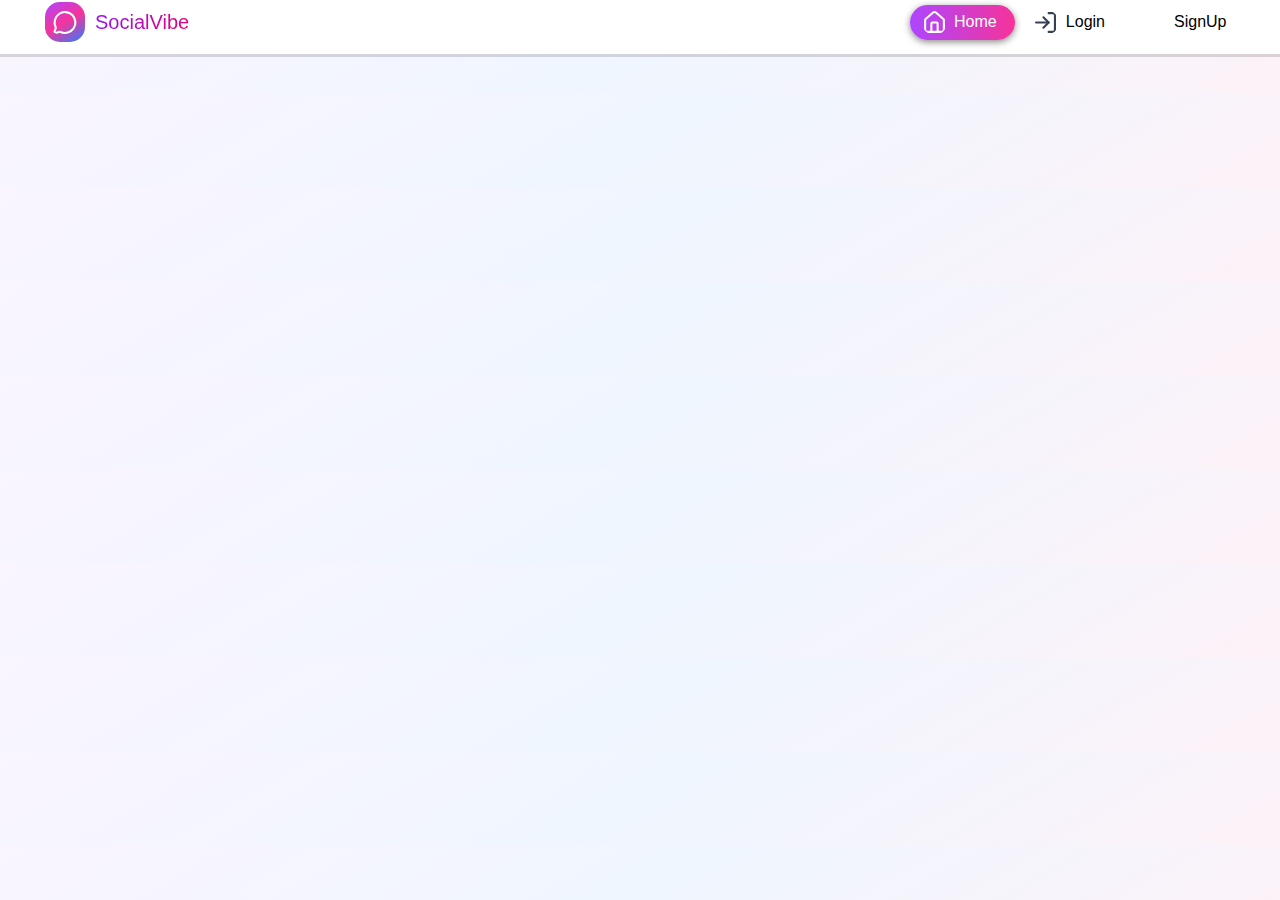
<file: index.html>
<!DOCTYPE html>
<html lang="en">
<head>
    <meta charset="UTF-8">
    <meta name="viewport" content="width=device-width, initial-scale=1.0">
    <title>Document</title>
    <link rel="stylesheet" href="style.css">
</head>
<body>
    <div id="loader_general">
    <div class="Elloader"></div>
</div>
<div id="loader-wrapper">
    <div class="loader"></div>
</div>
 <nav>
  <div class="icon"><div class="img"><img src="imgs/main.svg" alt=""></div><span class="main_name">SocialVibe</span></div>  
  <div class="links">
    <ul> 
        <li class="menu_icon"><button><img src="imgs/menu.svg" alt="" class="elaicona"></button></li>
        <li class="Home"><a href=""><img src="imgs/home.svg" alt="">Home</a></li>
        <li class="login"><a href="login/index.html"><img src="imgs/log.svg" alt="">Login</a></li>
        <li class="SignUp"><a href="Sign Up/index.html"><img src="imgs/sign.svg" alt="">SignUp</a></li>
       </ul>
  </div>
 </nav> 
 </nav>  
 <div class="menu">
     <ul>
        <li class="menu_Home"><a href="../index.html"><img src="imgs/home.svg" alt="">Home</a></li>
        <li class="menu_login" ><a href="login/index.html"><img src="imgs/log.svg" alt="">Login</a></li>
        <li class="menu_SignUp"><a href="Sign Up/index.html"><img src="imgs/menu_signup.svg" alt="">SignUp</a></li>
       </ul>
 </div> 
 <div class="post">



</div>
 


 <script src="scripte.js"></script>
</body>
</html>
</file>
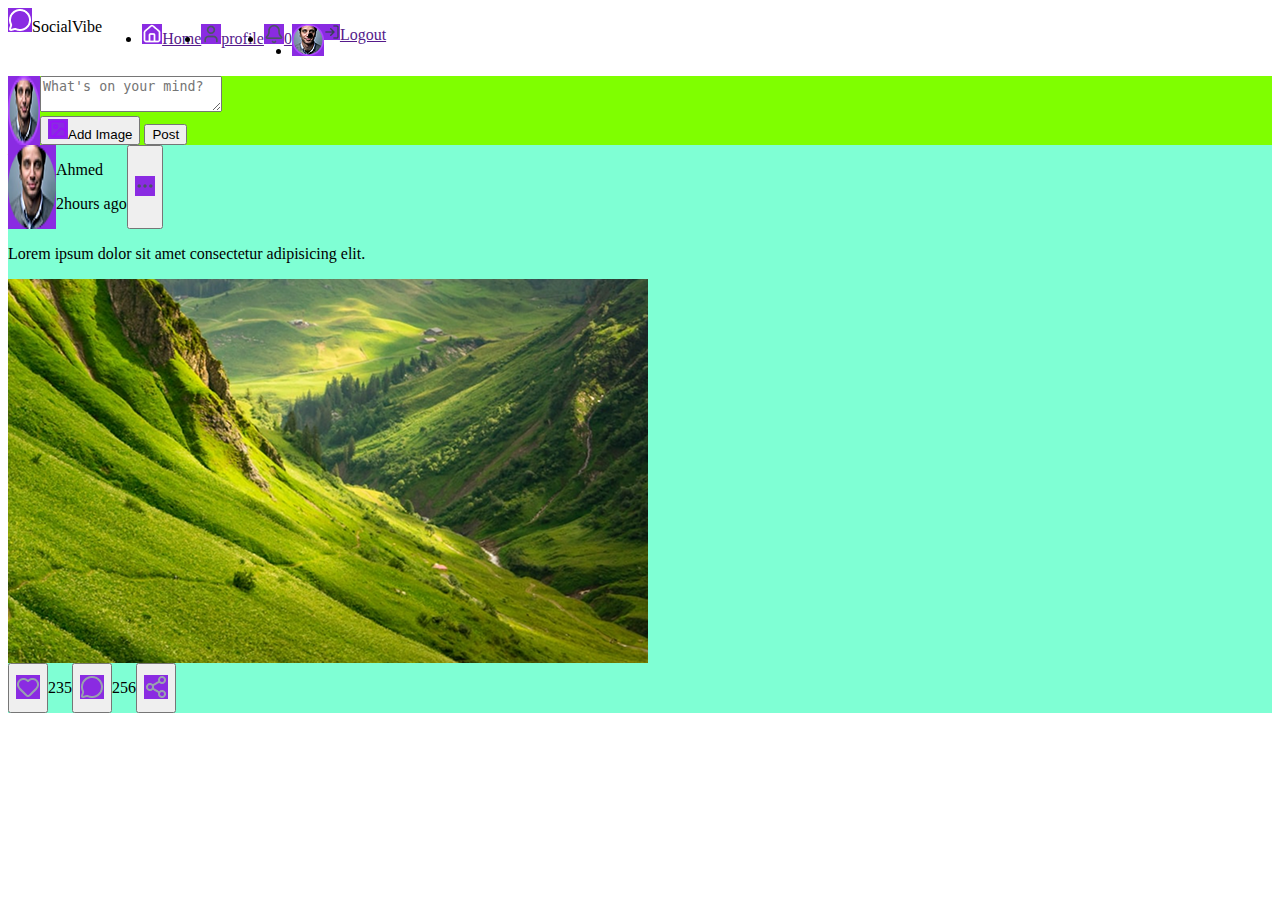
<file: delete post operation/index.html>
<!DOCTYPE html>
<html lang="en">
<head>
    <meta charset="UTF-8">
    <meta name="viewport" content="width=device-width, initial-scale=1.0">
    <link rel="stylesheet" href="style.css">
    <title>Document</title>
</head>
<body>
    
 <nav>
  <div class="icon"><img src="imgs/Icon.png" alt=""><span>SocialVibe</span></div>  
  <div class="links">
    <ul>
        <li><a href=""><img src="imgs/Home.png" alt="">Home</a></li>
        <li><a href=""><img src="imgs/profile.png" alt="">profile</a></li>
        <li><a href=""><img src="imgs/notice.png" alt="">0</a></li>
        <li><a href=""><img src="imgs/(User).png" alt=""></a></li>
        <li><a href=""><img src="imgs/log in.png" alt="">Logout</a></li>
       </ul>
  </div>
 </nav> 
 <div class="add_post">
  <img src="imgs/(User).png" alt="">
  <form action="">
<textarea name="" id="" placeholder="What's on your mind?"></textarea><br>
<button><img src="imgs/img.png" alt="">Add Image</button> 
<button type="submit">Post</button>
</form>
</div>
 
 <div class="post">
<div class="profile_descripe">
<img src="imgs/Image (Ahmed Mohamed).png" alt="">
<div class="profile_name">
    <p class="Name">Ahmed</p>
    <p class="time">2hours ago</p>
</div>
 <button><img src="imgs/options.png" alt=""></button>
</div>
<p class="post_descripe">Lorem ipsum dolor sit amet consectetur adipisicing elit.</p>
<img src="imgs/Image (Post).png" alt="" class="post_img">
<div class="actives">
<button><img src="imgs/love.png" alt=""></button><p>235</p>
<button><img src="imgs/comment.png" alt=""></button><p>256</p>
<button><img src="imgs/share.png" alt=""></button>
</div>
</div>

</body>
</html>
</file>
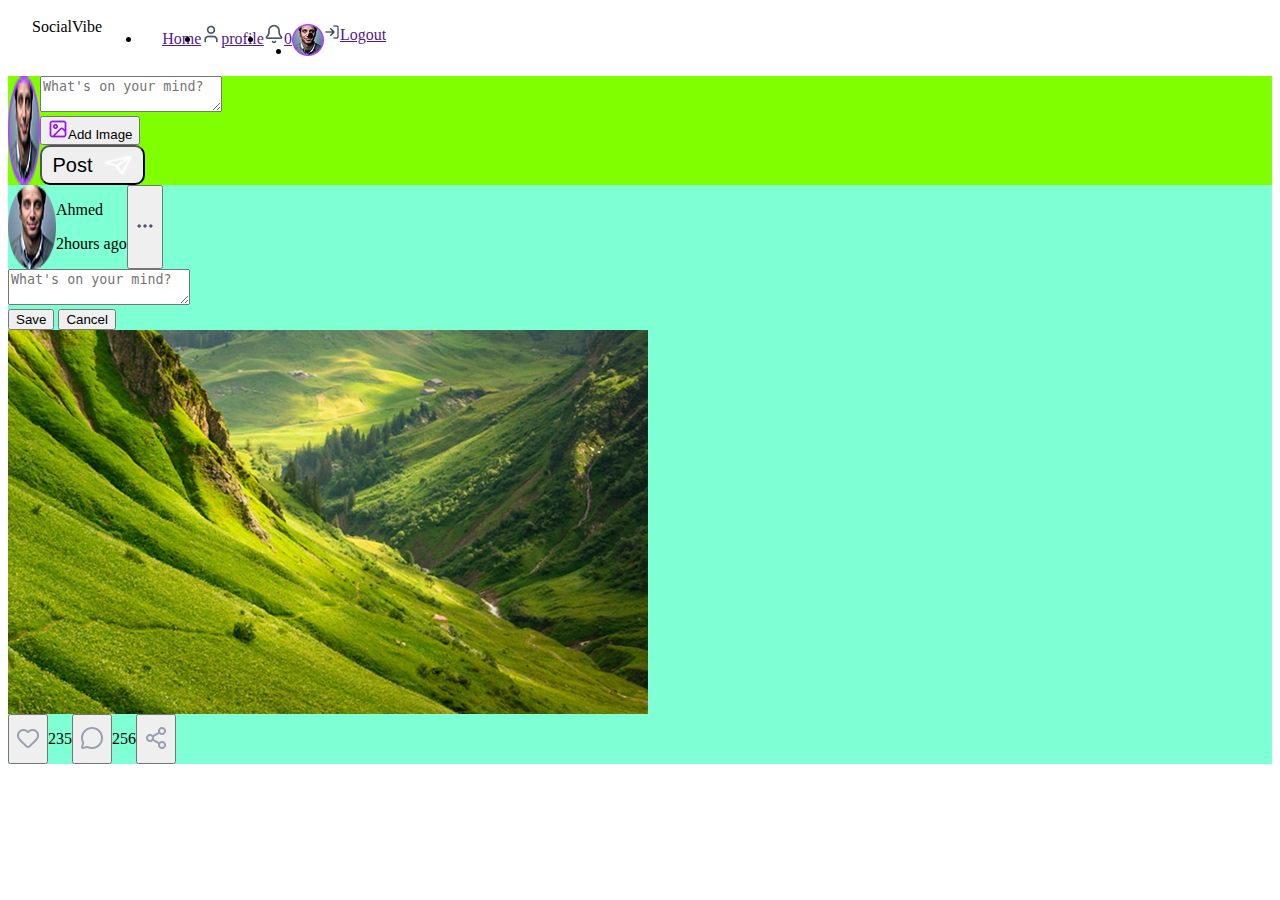
<file: edit post operation/index.html>
<!DOCTYPE html>
<html lang="en">
<head>
    <meta charset="UTF-8">
    <meta name="viewport" content="width=device-width, initial-scale=1.0">
    <link rel="stylesheet" href="style.css">
    <title>Document</title>
</head>
<body>
    
 <nav>
  <div class="icon"><img src="imgs/Icon.png" alt=""><span>SocialVibe</span></div>  
  <div class="links">
    <ul>
        <li><a href=""><img src="imgs/Home.png" alt="">Home</a></li>
        <li><a href=""><img src="imgs/profile.png" alt="">profile</a></li>
        <li><a href=""><img src="imgs/notice.png" alt="">0</a></li>
        <li><a href=""><img src="imgs/(User).png" alt=""></a></li>
        <li><a href=""><img src="imgs/log in.png" alt="">Logout</a></li>
       </ul>
  </div>
 </nav> 
 <div class="add_post">
  <img src="imgs/(User).png" alt="">
  <form action="">
<textarea name="" id="" placeholder="What's on your mind?"></textarea><br>
<button><img src="imgs/img.png" alt="">Add Image</button> 
<button type="submit" class="postbtn">Post <img src="imgs/post.png" alt=""></button>
</form>
</div>
 
 <div class="post">
<div class="profile_descripe">
<img src="imgs/Image (Ahmed Mohamed).png" alt="">
<div class="profile_name">
    <p class="Name">Ahmed</p>
    <p class="time">2hours ago</p>
</div>
 <button><img src="imgs/options.png" alt=""></button>
</div>
<div class="post_descripe">
    <form action="">
<textarea name="" id="" placeholder="What's on your mind?"></textarea><br>
<button type="submit">Save</button> 
<button type="submit">Cancel</button>
</form>
</div>
<img src="imgs/Image (Post).png" alt="" class="post_img">
<div class="actives">
<button><img src="imgs/love.png" alt=""></button><p>235</p>
<button><img src="imgs/comment.png" alt=""></button><p>256</p>
<button><img src="imgs/share.png" alt=""></button>
</div>
</div>

</body>
</html>
</file>
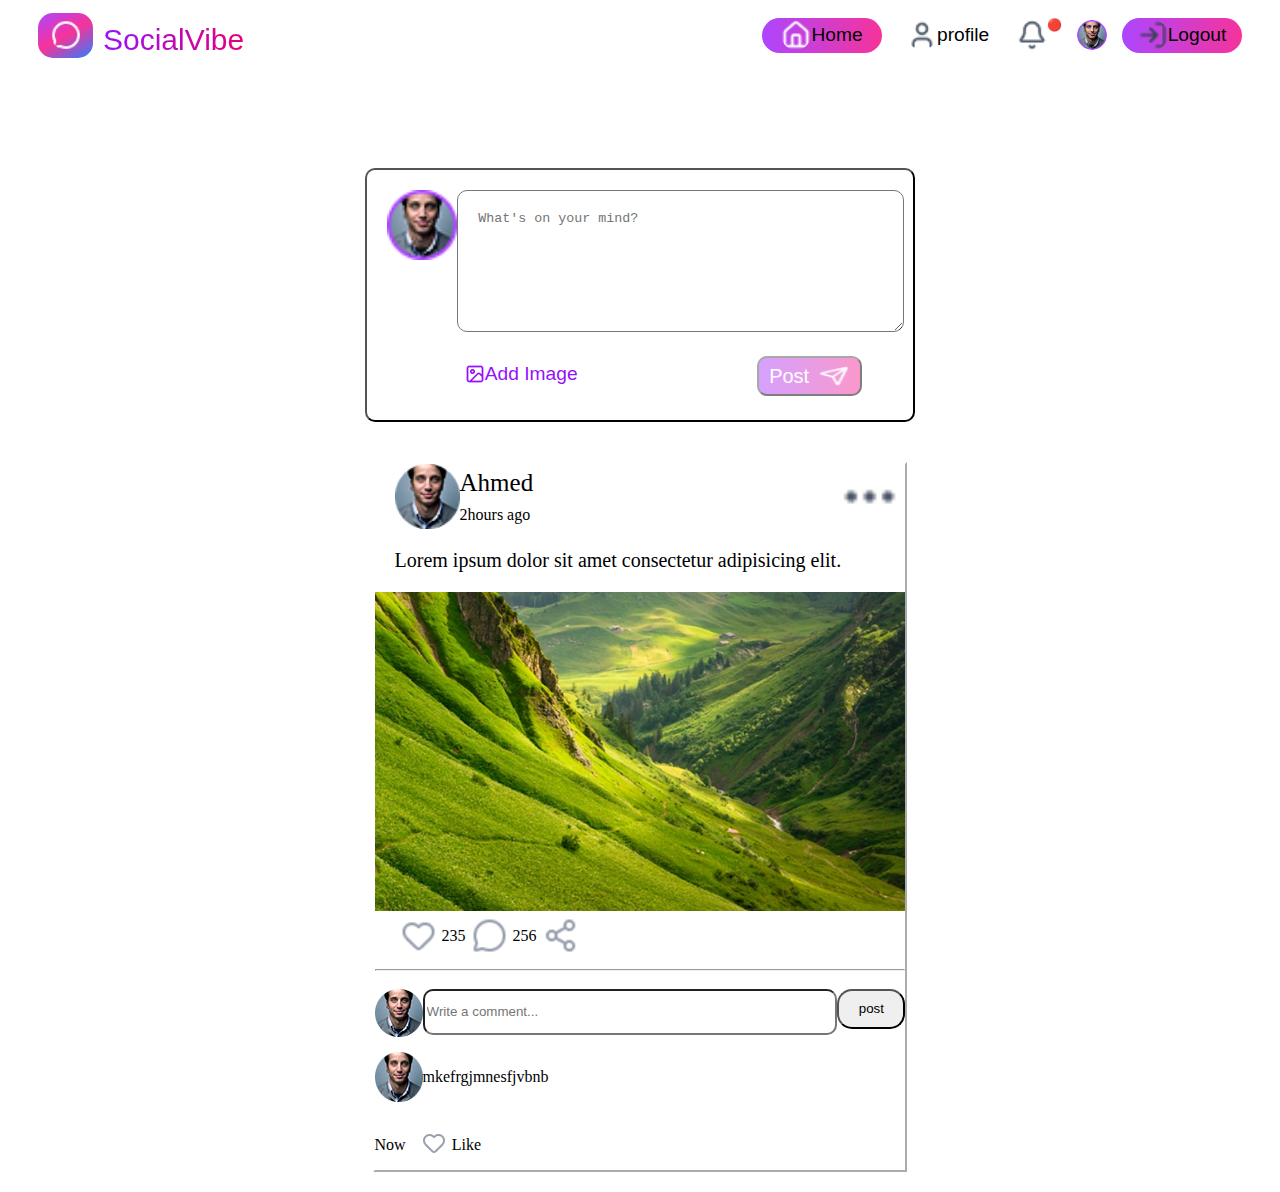
<file: make comment/index.html>
<!DOCTYPE html>
<html lang="en">
<head>
    <meta charset="UTF-8">
    <meta name="viewport" content="width=device-width, initial-scale=1.0">
    <link rel="stylesheet" href="style.css">
    <title>Document</title>
</head>
<body>
 
 <nav>
    <div class="icon"><div class="img"><img src="imgs/Icon.png" alt=""></div><span class="main_name">SocialVibe</span></div>  
  <div class="links">
    <ul>
        <li><a href="" class="Home"><img src="imgs/Home.png" alt="">Home</a></li>
        <li><a href="" class="user"><img src="imgs/profile.png" alt="">profile</a></li>
        <li class="notice"><a href=""><img src="imgs/notice.png" alt=""></a><p>🔴</p></li>
        <li><a href=""><img src="imgs/(User).png" alt="" class="user"></a></li>
        <li><a href=""class="logout"><img src="imgs/log in.png" alt="" >Logout</a></li>
       </ul>
  </div>
 </nav> 
 <div class="add_post">
  <img src="imgs/(User).png" alt="" class="img">
  <form action="">
<textarea name="" id="" placeholder="What's on your mind?"></textarea><br>
<div class="btns">
<button class="Add_Image"><img src="imgs/img.png" alt="">Add Image</button> 
<button type="submit" class="postbtn">Post <img src="imgs/post.png" alt=""></button>
</div>
</form>
</div>
 
<div class="post">
<div class="profile_descripe">

    <div class="profile_descripe2">
<img src="imgs/Image (Ahmed Mohamed).png" alt="">
<div class="profile_name">
    <p class="Name">Ahmed</p>
    <p class="time">2hours ago</p>
</div>
</div>
 <button class="options"><img src="imgs/options.png" alt=""></button>
</div>
<p class="post_descripe">Lorem ipsum dolor sit amet consectetur adipisicing elit.</p>
<img src="imgs/Image (Post).png" alt="" class="post_img">
<div class="actives">
<button><img src="imgs/love.png" alt=""></button><p>235</p>
<button><img src="imgs/comment.png" alt=""></button><p>256</p>
<button><img src="imgs/share.png" alt=""></button>
</div>
<hr>
<div class="add_comment">
<img src="imgs/Image (Ahmed Mohamed).png" alt="">
<input type="text" name="" id="" placeholder="Write a comment...">
<button type="submit">post</button>
</div>
<div class="comment">
<div class="comment_content"><img src="imgs/Image (Ahmed Mohamed).png" alt="">
<p>mkefrgjmnesfjvbnb</p></div><br>
<div class="react">
<p>Now</p>
<button><img src="imgs/love.png" alt=""></button><p>Like</p>
</div>
</div>
 </div>
 </div>

</body>
</html>
</file>
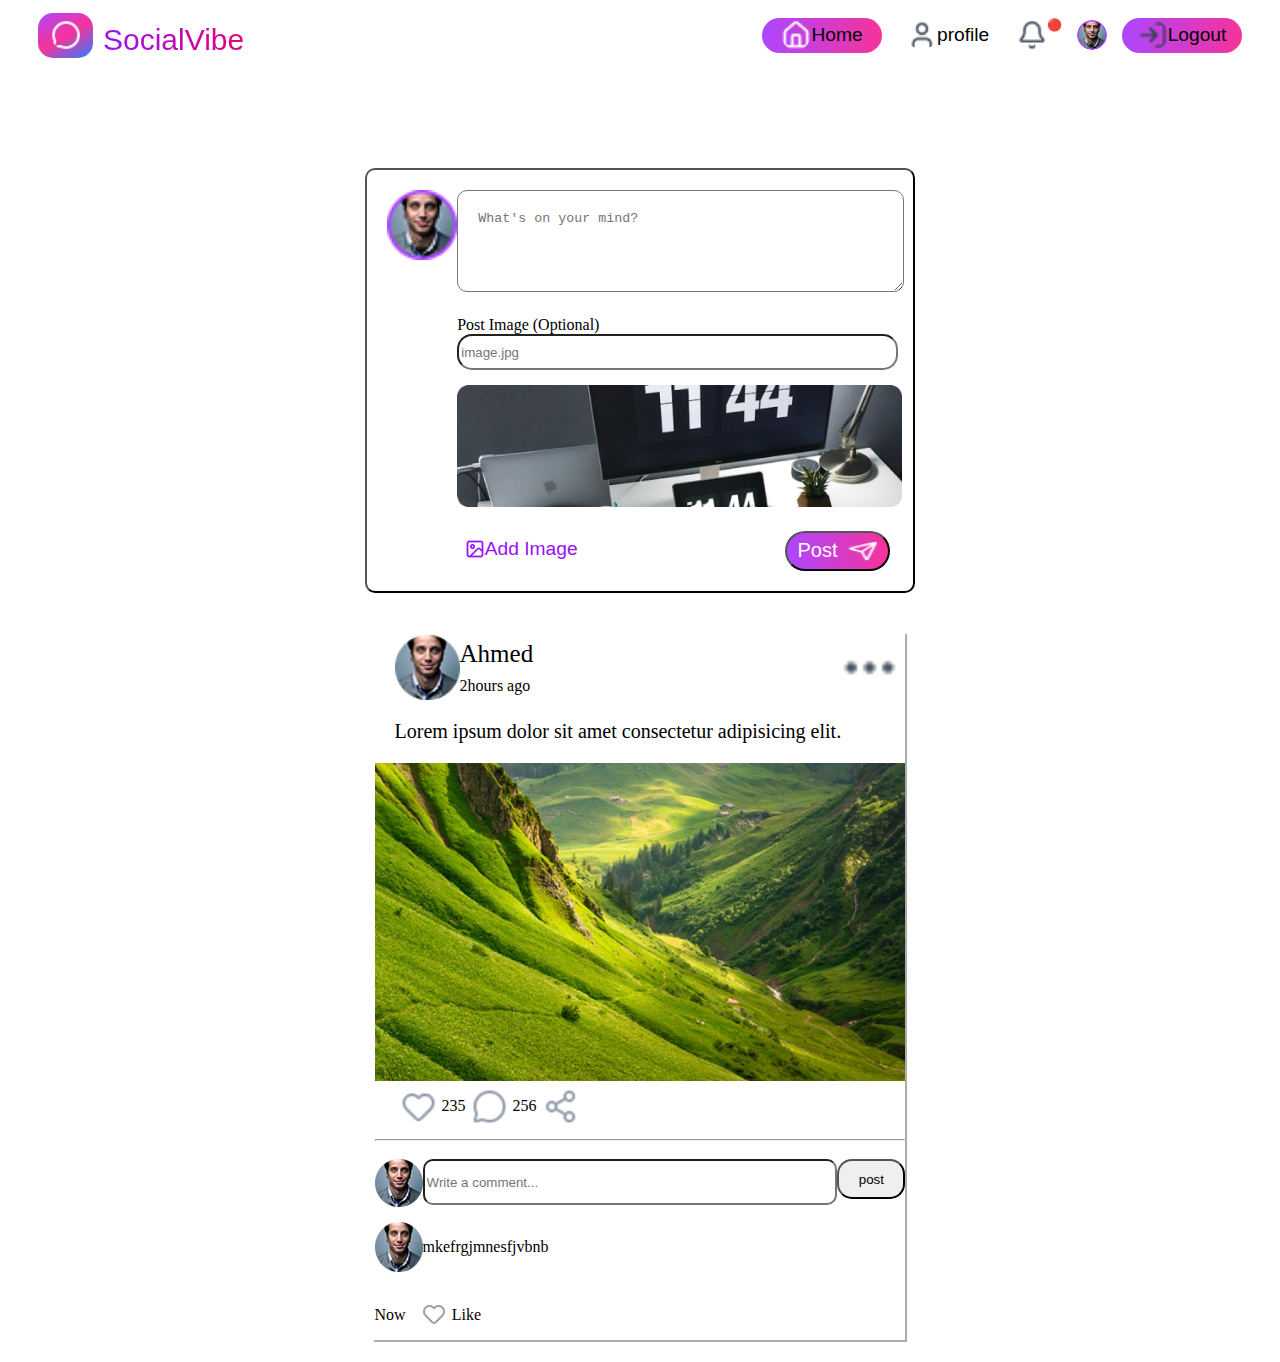
<file: make post/index.html>
<!DOCTYPE html>
<html lang="en">
<head>
    <meta charset="UTF-8">
    <meta name="viewport" content="width=device-width, initial-scale=1.0">
    <link rel="stylesheet" href="style.css">
    <title>Document</title>
</head>
<body>

 <nav>
    <div class="icon"><div class="img"><img src="imgs/Icon.png" alt=""></div><span class="main_name">SocialVibe</span></div>  
  <div class="links">
    <ul>
        <li><a href="" class="Home"><img src="imgs/Home.png" alt="">Home</a></li>
        <li><a href="" class="user"><img src="imgs/profile.png" alt="">profile</a></li>
        <li class="notice"><a href=""><img src="imgs/notice.png" alt=""></a><p>🔴</p></li>
        <li><a href=""><img src="imgs/(User).png" alt="" class="user"></a></li>
        <li><a href=""class="logout"><img src="imgs/log in.png" alt="" >Logout</a></li>
       </ul>
  </div>
 </nav> 
 <div class="add_post">
    <img src="imgs/(User).png" alt="" class="img">

  <form action="">
<textarea name="" id="" placeholder="What's on your mind?" ></textarea><br>
<label for="Post Image">Post Image (Optional)</label><br>
<input type="url" name="" id="Post Image" placeholder="image.jpg"> <br>
<img class="big_img" src="imgs/Image (Preview).png" alt=""><br>

<div class="btns">
<button class="Add_Image"><img src="imgs/img.png" alt="">Add Image</button> 
<button type="submit" class="postbtn">Post <img src="imgs/post.png" alt=""></button>
</div>
</form>
</div>
 
<div class="post">
<div class="profile_descripe">

    <div class="profile_descripe2">
<img src="imgs/Image (Ahmed Mohamed).png" alt="">
<div class="profile_name">
    <p class="Name">Ahmed</p>
    <p class="time">2hours ago</p>
</div>
</div>
 <button class="options"><img src="imgs/options.png" alt=""></button>
</div>
<p class="post_descripe">Lorem ipsum dolor sit amet consectetur adipisicing elit.</p>
<img src="imgs/Image (Post).png" alt="" class="post_img">
<div class="actives">
<button><img src="imgs/love.png" alt=""></button><p>235</p>
<button><img src="imgs/comment.png" alt=""></button><p>256</p>
<button><img src="imgs/share.png" alt=""></button>
</div>
<hr>
<div class="add_comment">
<img src="imgs/Image (Ahmed Mohamed).png" alt="">
<input type="text" name="" id="" placeholder="Write a comment...">
<button type="submit">post</button>
</div>
<div class="comment">
<div class="comment_content"><img src="imgs/Image (Ahmed Mohamed).png" alt="">
<p>mkefrgjmnesfjvbnb</p></div><br>
<div class="react">
<p>Now</p>
<button><img src="imgs/love.png" alt=""></button><p>Like</p>
</div>
</div>
 </div>
 </div>

</body>
</html>
</file>
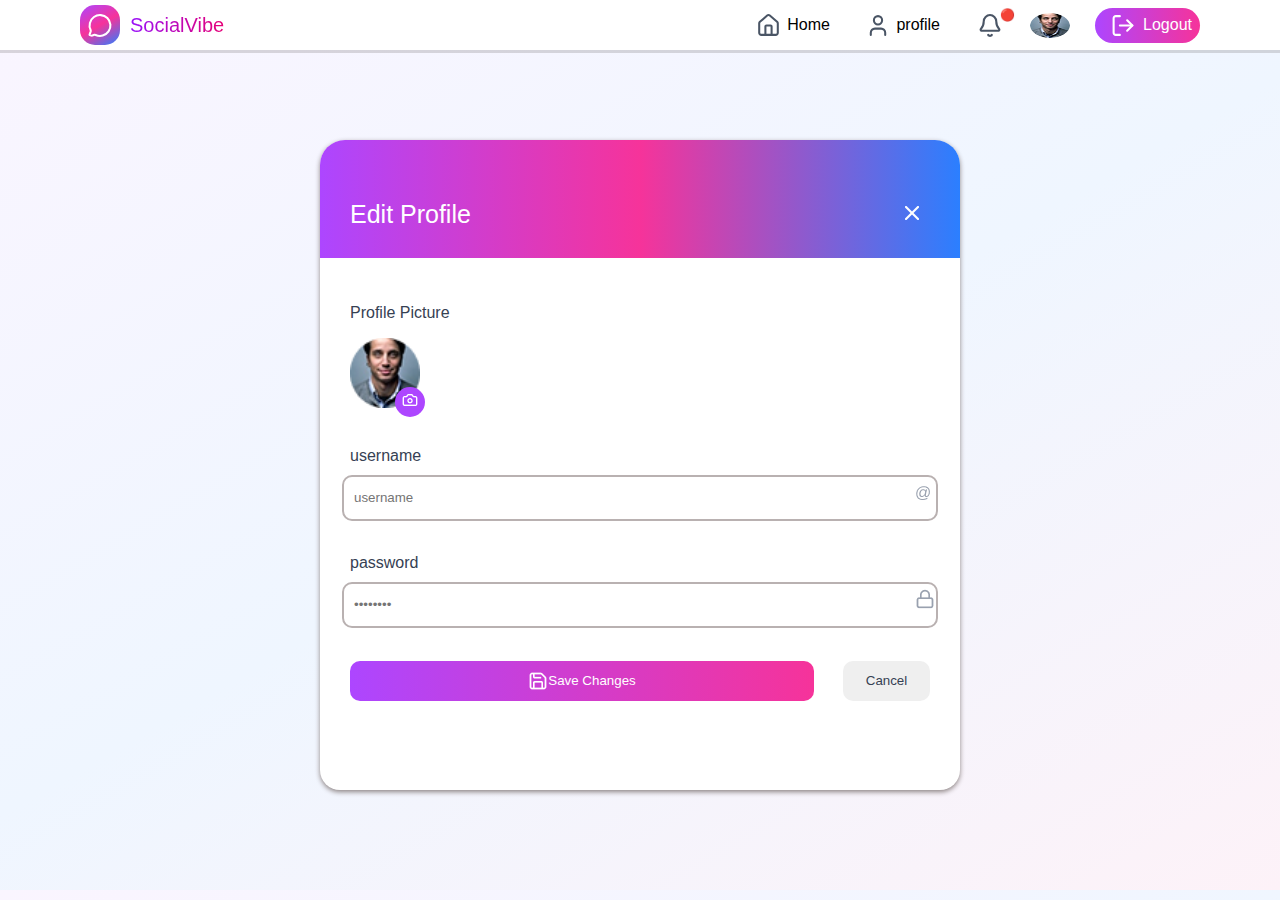
<file: update profile/index.html>
<!DOCTYPE html>
<html lang="en">
<head>
    <meta charset="UTF-8">
    <meta name="viewport" content="width=device-width, initial-scale=1.0">
    <link rel="stylesheet" href="style.css">
    <title>Document</title>
</head>
<body>
    
 <nav>
    <div class="icon"><div class="img"><img src="imgs/main.svg" alt=""></div><span class="main_name">SocialVibe</span></div>  
  <div class="links">
    <ul>
        <li class="Homey"><a href="../Feed Page/index.html" class="Home"><img src="imgs/home.svg" alt="">Home</a></li>
        <li class="profily"><a href="../user profile/index.html" class="user"><img src="imgs/profile.svg" alt="">profile</a></li>
        <li class="notice"><a href=""><img src="imgs/garas.svg" alt=""></a><p>🔴</p></li>
        <li  class="eluser"><a href=""><img src="imgs/Image (Ahmed Mohamed).png" alt="" class="user_img"></a></li>
        <li class="menu_icon"><button><img src="imgs/menu.svg" alt="" class="elaicona"></button></li>
        <li  class="logouty"><a href="../index.html"class="logout"><img src="imgs/sign feed.svg" alt="" >Logout</a></li>
       </ul>
  </div>
 </nav> 

 <div class="menu">
     <ul>
        <li class="menu_Home"><a href="../Feed Page/index.html"><img src="imgs/home.svg" alt="">Home</a></li>
        <li class="menu_login" ><a href="../user profile/index.html"><img src="imgs/profile feed.svg" alt="">Profile</a></li>
        <li class="menu_SignUp"><a href="../index.html"><img src="imgs/log.svg" alt="">Logout</a></li>
       </ul>
 </div> 
<form class="profile">
    <div class="back"><p>Edit Profile</p><button><img src="imgs/Exit.png" alt=""></button></div>
    <div class="profile_detailes">
    <div class="img_profile"><p>Profile Picture</p>
        <img class="img" src="imgs/Image (Ahmed Mohamed).png" alt=""><button><img src="imgs/chamera.png" alt=""></button></div>
    <div class="descripe">  <label for="username">username</label><br>
    <div class="contain">
      <div class="input_icon"><img src="imgs/@.png" alt=""></div>
    <input type="text" name="" id="username" placeholder="username">
    </div><br>
    <label for="password">password</label><br>
    <div class="contain">
      <div class="input_icon"><img src="imgs/pass.png" alt=""></div>
    <input type="password" name="" id="password" placeholder="••••••••">
    </div><br>
    </div>
    <div class="btns">
        <button class="save"><img src="imgs/save.png" alt="">Save Changes</button>
        <button class="cancel">Cancel</button>
    </div>
    </div>
</form>
 <script src="script.js"></script>
<script src="../user profile/script.js"></script>

</body>
</html>
</file>
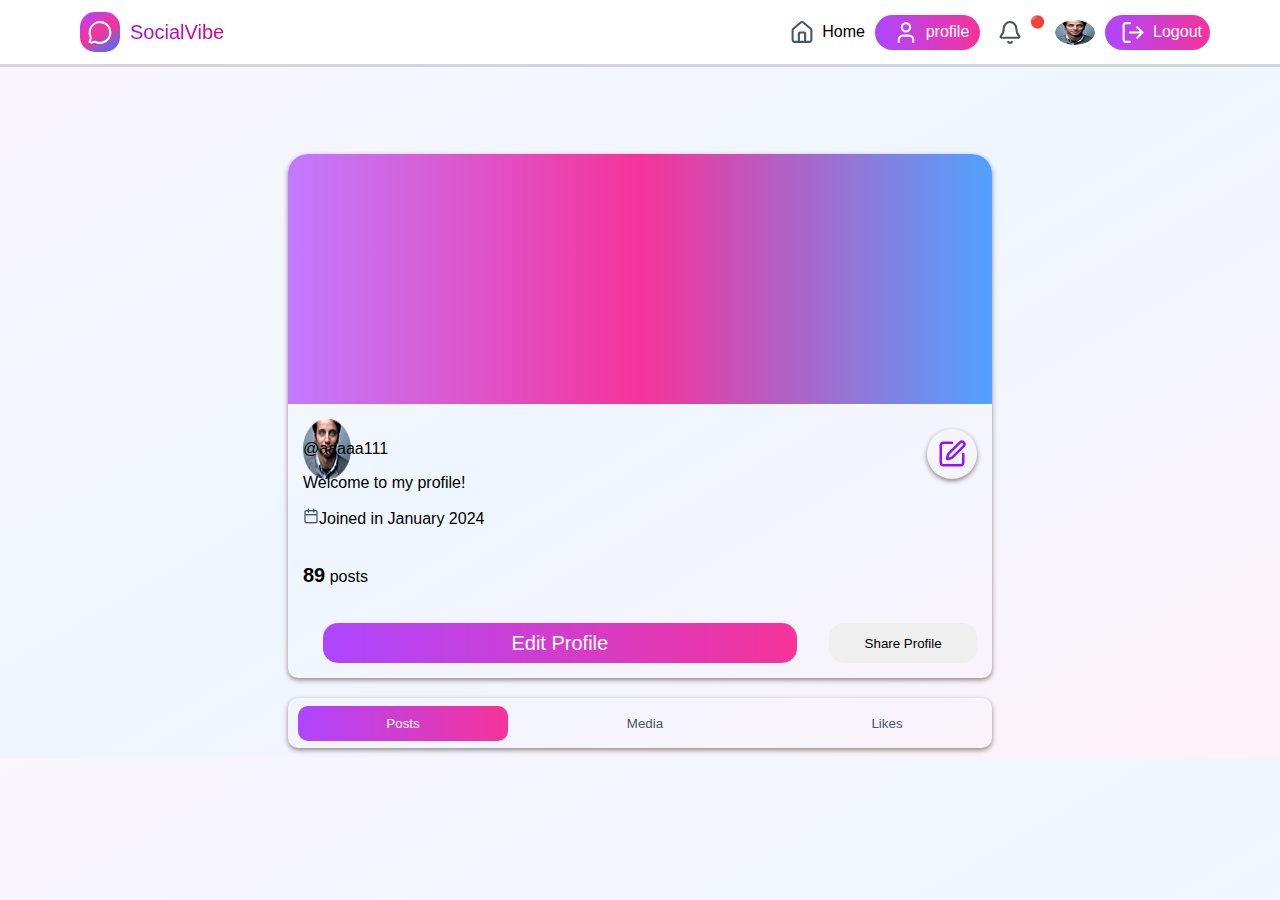
<file: user profile/index.html>
<!DOCTYPE html>
<html lang="en">
<head>
    <meta charset="UTF-8">
    <meta name="viewport" content="width=device-width, initial-scale=1.0">
    <link rel="stylesheet" href="style.css">
    <title>Document</title>
</head>
<body>
    


 <nav>
    <div class="icon"><div class="img"><img src="imgs/main.svg" alt=""></div><span class="main_name">SocialVibe</span></div>  
  <div class="links">
    <ul>
        <li><a href="../Feed Page/index.html" class="Home"><img src="imgs/home.svg" alt="">Home</a></li>
        <li><a href="" class="user"><img src="imgs/profile feed.svg" alt="" >profile</a></li>
        <li class="notice"><a href=""><img src="imgs/garas.svg" alt=""></a><p>🔴</p></li>
        <li><a href=""><img src="imgs/Image (Ahmed Mohamed).png" alt="" class="user_img"></a></li>
        <li><a href="../index.html"class="logout"><img src="imgs/sign feed.svg" alt="" >Logout</a></li>
       </ul>
  </div>
 </nav> 

<div class="profile">
    <div class="back"></div>
    <div class="profile_detailes">
    <div class="img_profile"><img src="imgs/Image (Ahmed Mohamed).png" alt="" class="img"><a href="../update profile/index.html" ><img src="imgs/edite.svg" alt="" ></a></div>
    <div class="descripe">
        <h2 class="Name"></h2>
        <p class="username">@aaaaa111</p>
        <p>Welcome to my profile!</p>
        <p><img src="imgs/date.png" alt="">Joined in January 2024</p>
        <p><p class="posts_nom">89</p> posts</p>
    </div>
    <div class="btns">
       <a href="../update profile/index.html"> <button class="Editbtn">Edit Profile</button></a>
        <button class="Share">Share Profile</button>
    </div>
</div>
 </div>
<div class="links_add">
    <button class="Postsbtn">Posts</button>
    <button class="Mediabtn">Media</button>
    <button class="Likesbtn">Likes</button>
</div>


<div class="postContainer">
 </div>

<script src="script.js"></script>
 <script src="../update profile/script.js"></script>
</body>


</html>
</file>
<file: style.css>
body{
    padding: 0px;
    margin: 0;
    background-image: linear-gradient(150deg,#FAF5FF,#EFF6FF,#FDF2F8);
    
}


#loader_general {
    position: fixed;
    bottom: 0;
    left: 0;
    width: 100%;
    height: 100%;
    background-image: linear-gradient(150deg,#FAF5FF,#EFF6FF,#FDF2F8);
    background-color: #2B7FFF;
    display: flex;
    justify-content: center;
    align-items: center;
    z-index: 9999; 
}
.Elloader {
    width: 50px;
    height: 50px;
    border: 5px solid #f3f3f3;
    border: 5px solid #f705f7; 
    border-radius: 50%;
    animation: spin 1s linear infinite;
    background-image: url(imgs/main.svg);

    background-color: #ff46d7;
}

#loader-wrapper {
    position: fixed;
    bottom: 0;
    left: 0;
    width: 100%;
    height: 92.4%;
    display: flex;
    justify-content: center;
    align-items: center;
    z-index: 9999; 
}
.loader {
    width: 50px;
    height: 50px;
   border: 5px solid #c7b0b0;
    border-top: 5px solid #f705f7;
    border-right: 5px solid #f705f7;
    border-bottom: 5px solid #f705f7;
    border-radius: 50%;
    animation: spin 1s linear infinite;
}

@keyframes spin {
    0% { transform: rotate(0deg); }
    100% { transform: rotate(360deg);
    
    }
}
nav{
    display: flex;
    justify-content: space-between;
    align-items: center;
    position: sticky;
    z-index: 6;
    top:0;
    background-color: white;
    margin-bottom: 40px;
    font-family: sans-serif;
    margin-top: -10px;
    padding: 0px 15px;
    height: 64px;
    box-shadow: 0px 3px rgba(109, 104, 104, 0.24);
}
nav .img{
    margin-right: 10px;
    background-image: linear-gradient(150deg,#AD46FF,#F6339A,#2B7FFF );
    width: 55px;
    height: 45px;
    border-radius:15px;
    display: inline-flex;
    justify-content: center;
}
nav img{
    width: 40px;
    height: 40px;
    border-radius: 50%;
     display: flex;
    align-self: center;

}
.main_name{
  font-size: 20px;

  flex-grow: 1;
  font-family: sans-serif;
  display: inline-flex;
  align-content: center;
background-image: linear-gradient(90deg,#9810FA,#E60076);
background-clip: text;
color: transparent;
align-self: center;
}

.icon{
    margin-left:30px;
    display: flex;
    
}
.icon .img{
    width: 40px;
    height: 40px;
}
.icon img{
    height: 25px;
}
nav ul {
    display: flex;
    list-style-type: none;   
    align-items: center;
    margin-right: 20px;
}
nav a{
    display: flex;
    text-decoration-line: none;
    color: black ;
    display: flex;
    margin-right: 30px;
   align-items: center;
    width: 80px;
    
}


 .Home{
    background-image:linear-gradient(90deg,#AD46FF,#F6339A);
    width: 90px;
    height: 35px;
    padding-left: 15px;
    border-radius: 20px;
    display: flex;
    justify-content: center;
    margin-right: 10px;

}
.Home a{
color: #FFFFFF;

}
.Home{
    box-shadow: 0px 2px 7px rgb(141, 135, 135);
}
.links a img{
    height: 25px;
    margin: 0 7px;
}
.menu_icon button{
    background: none;
    border: none;
    display: none;
}
.menu_icon button:hover{
  cursor: pointer;
}
.menu{
    width: 100%;
    place-items: center;
    box-shadow: 0px 2px 5px #8d8484;
    margin: auto;
    margin-top: -90px;
    display: none;
    background-color: white;
    z-index: 100;
    
}
.menu ul{
    list-style-type: none;   
    width: 90%;

    
}
.menu a{
    text-decoration: none;
            font-size:25px;
            font-family:sans-serif;


}
.menu_Home ,.menu_login,.menu_SignUp{
    width: 90%;
    height: 50px;
    border-radius: 14px;
    display: flex;
    justify-content: start;
    padding-left: 10px ;
    align-items: center;    
    margin-top: 0;
    margin-bottom: 20px;
}
.menu_Home img,.menu_login img,.menu_SignUp img{
    width: 30px;
    margin-right: 20px;
}
.menu_login a,.menu_SignUp a{
display: flex;
align-self: center;
color: #4A5565;
}
.menu_Home a{
color: #FFFFFF;
display: flex;
align-self: center;
}
.menu_Home{
      background-image:linear-gradient(90deg,#AD46FF,#F6339A);
      box-shadow:0px 2px 7px #4A5565;
}
.Home:hover,.login:hover,.SignUp:hover{
 transition-duration: 1s;
 transform: scale(1.1);
}


.stories{
  width: 50%;
  height: auto;
 display: grid;
 grid-auto-flow:column;
 overflow-x: scroll;
 
    scrollbar-width: none;
    justify-self: center;

}
.stories .story_img{
    width:110px;
    height: 80%;
    margin-left: 5px;
    border-radius: 10px;
    cursor: pointer;
}

.stories::-webkit-scrollbar{
    display: none;
}
.post{
    display: block;
    justify-self: center;
    width: 50%;
}
.profile_descripe{
    display: flex;
    padding: 20px;
}
.container{
    background-color: #FFFFFF;
    border-radius: 16px;
    box-shadow: 0px 2px 5px #8d8484;
    text-wrap: wrap;
    

}

.img_prof{
    width: 45px;
    height: 45px;
    border-radius: 50%;
    margin-right: 10px;
    margin-top: 5px;
}
.profile_name{
    display: flexbox;
    transform: translateY(-10px);
    font-size: 16px;

}
.Name{
    font-size:16px;
    font-weight: bold;

    margin-bottom: -7px;
}
.username_created_at{
    display: flex;
    color: #8d8484;
    margin-top: -12px;
}
.post_descripe{
    font-size: 20px;
    margin-left: 20px;
    margin-top: -30px;
    word-wrap: break-word;
}
.post_img{
display: block;
width: 100%;

}
.post_img img{
    width: 100%;
}
.actives{
    display: flex;
    margin-left: 20px;
    align-items: center;
}
.actives button{
    display: flex;
    background:none;
    border: none;
    height: 25px;

}
.actives .commentbtn,.actives .sharebtn{
  margin-left: 10px;
}

@media (max-width: 600px) {
   
    .icon{
        margin-left: -10px;
    }
.menu_icon button{ 
    display: inline;
    margin-right: -20px;
}
.Home,.login,.SignUp{
    display: none;
}
.icon .img{
    margin-left: 20px;
   
    border-radius: 15px;
}

.menu{
    position: sticky;
    top: 62px;
    padding-top: 10px;
   width: 100%;
}
.menu .menu_Home ,.menu .menu_login,.menu .menu_SignUp{
    padding-left: 20px;

}

.main_name{
    display: none;
}
.stories{
width: 100%;
}
.stories .story_img{
 margin-left: 5px;
}
.post{
    width:100%;
}

}

@media (min-width: 601px) and (max-width: 700px) {
 nav{
        height: 64px;
    }
      .icon{
        margin-left: -10px;
    }
.menu_icon button{ 
    display: inline;
    margin-right: -20px;
}
.Home,.login,.SignUp{
    display: none;
}

.menu{
    position: sticky;
    top: 60px;
    padding-top: 10px;

}
.menu .menu_Home ,.menu .menu_login,.menu .menu_SignUp{
    padding-left: 20px;

}
.icon .img{
    margin-left: 20px;
   
    border-radius: 15px;
}

.main_name{
    display: none;
}
.post{
    width: 100%;
}
.stories{
width: 100%;
}
.stories .story_img{
 margin-left: 5px;
}
}
@media (min-width: 700px) and (max-width: 1000px) {

.post{
    width: 85%;
}
.stories{
width: 85%;
}
.stories .story_img{
 margin-left: 5px;
}
}
</file>
<file: delete post operation/style.css>
nav{
    display: flex;
 }
 ul{
    display: flex;
 }
 
 img{
    background-color:blueviolet;
}
.add_post{
    background-color: chartreuse;
    display: flex;
}
.post{
    background-color: aquamarine;
}
.profile_descripe{
    display: flex;
}
.post_img{
display: block;
}
.actives{
    display: flex;
}
.add_comment{
    background-color: rgb(131, 255, 127);
}
.comment{
    background-color: burlywood;
}
.comment_content{
    display: flex;
}
.react{
    display: flex;

}
</file>
<file: edit post operation/style.css>
nav{
    display: flex;
 }
 ul{
    display: flex;
 }
 

.add_post{
    background-color: chartreuse;
    display: flex;
}

.postbtn{
    width: 105px;
    height: 40px;
    border-radius: 10px;
    display: flex;
    align-items: center;
    justify-content: center;
    font-size: 20px;
    
}
.postbtn img{
    height: 20px;
    width: 30px;
    margin-left: 10px;
}
.post{
    background-color: aquamarine;
}
.profile_descripe{
    display: flex;
}
.post_img{
display: block;
}
.actives{
    display: flex;
}
.add_comment{
    background-color: rgb(131, 255, 127);
}
.comment{
    background-color: burlywood;
}
.comment_content{
    display: flex;
}
.react{
    display: flex;

}
</file>
<file: make comment/style.css>
nav{
    display: flex;
    justify-content: space-between;
    align-items: center;
    position: sticky;
    z-index: 1;
    top:0;
    background-color: white;
    margin-bottom: 100px;
    font-family: sans-serif;
    margin-top: -10px;
    

}
nav .img{
    margin-right: 10px;
    background-image: linear-gradient(150deg,#AD46FF,#F6339A,#2B7FFF );
    
    width: 55px;
    height: 45px;
    border-radius:15px;
    display: inline-flex;
    justify-content: center;
}
nav img{
     width: 30px;
    height: 30px;
    border-radius: 50%;
     display: flex;
    align-self: center;

}
.main_name{
  font-size: 30px;

  flex-grow: 1;
  font-family: sans-serif;
  display: inline-flex;
  align-content: center;
background-image: linear-gradient(90deg,#9810FA,#E60076);
background-clip: text;
color: transparent;
}

.icon{
    margin-left:30px;
}
nav ul {
    display: flex;
    list-style-type: none;   
    align-items: center;
    margin-right: 20px;
}
nav a{
    display: flex;
    text-decoration-line: none;
    color: black ;
    display: flex;
    margin-right: 30px;
   align-items: center;
    width: 80px;
    
    font-size: larger;
}
nav .user{
    margin-left: 15px;
}
nav .logout{
    margin-left: -50px;

}
.logout ,.Home{
    background-image:linear-gradient(90deg,#AD46FF,#F6339A);
    width: 120px;
    height: 35px;
    border-radius: 20px;
    display: flex;
    justify-content: center;
    margin-right: 10px;
}
.links .notice{
    display: flex;
}

.links .notice a{
    margin-right: -50px;
}
.links .notice p{
    font-size: 12px;
    transform: translatex(-20px);
    transform: translateY(-10px);


}


.add_post{
    display: flex;
    justify-self: center;
    margin-bottom: 40px;
    background-color: white;
    width: 40%;
    height: 210px;
    padding: 20px;
    border-radius: 10px;
    border: 2px black outset;
}
.add_post .img{
    height: 70px;
    width: 70px;
}
.add_post textarea{

    border-radius: 10px;
    width: 100%;
    height: 100px;
    margin-bottom: 20px;
    padding: 20px;
}
form{
    width: 80%;
    background-color: white;
}
.Add_Image{
    width: 128px;
    height: 36px;
    border-radius: 10px;
    display: inline-flex;
    justify-content: center;
    align-items: center;
    border: none;
    background: none;
    font-size: larger;
    color: #9810FA;

}
.postbtn{
    width: 105px;
    height: 40px;
    border-radius: 10px;
    display: flex;
    align-items: center;
    justify-content: center;
    font-size: 20px;
    background-image: linear-gradient(90deg,#AD46FF,#F6339A);
    opacity: 50%;
    color: white;
}
.postbtn img{
    height: 20px;
    width: 30px;
    margin-left: 10px;
}
.btns{
    display: flex;
    justify-content: space-between;
}


.post{
    width: 42%;
    margin-bottom: 20px;

}

.profile_descripe2{
    display: flex;
    height: 65px;
    width: 65px;
    border-radius: 50%;
    align-self: center;
    margin-left: 20px;

}
.profile_descripe{
    display: flex;
    justify-content: space-between;
    
}
.options{
    display: flex;
    justify-content: center;
    margin-right: 20px;
    border: none;
    background:none;
}
.options:hover{
    cursor: pointer;
}
.profile_name{
    display: flexbox;
    transform: translateY(-20px);
}
.Name{
    font-size:25px;
    margin-bottom: -7px;
}
.post_descripe{
    font-size: 20px;
    margin-left: 20px;
}
.post_img{
display: block;
width: 100%;
}
.actives{
    display: flex;
    margin-left: 20px;
    align-items: center;
}
.actives button{
    display: flex;
    background:none;
    border: none;
    height: 37px;
}
.actives button:hover{
cursor: pointer;
}
.post{
    display: flexbox;
    justify-self: center;
    border: 2px outset white;
}
.add_comment{
    display: flex;
    justify-content: space-around;
    padding-top:10px ;
    padding-bottom:15px ;

}
.add_comment input{
    width: 500px ;
    height: 40px;
    border-radius: 10px;
}
.add_comment button{
width: 80px;
height: 40px;
border-radius: 15px;
}

.comment_content{
    display: flex;
}
.react{
    display: flex;
}
.react button{
    border: none;
    background: none;
}
.react p{
    margin-right: 10px;
}
</file>
<file: make post/style.css>
nav{
    display: flex;
    justify-content: space-between;
    align-items: center;
    position: sticky;
    z-index: 1;
    top:0;
    background-color: white;
    margin-bottom: 100px;
    font-family: sans-serif;
    margin-top: -10px;
    

}
nav .img{
    margin-right: 10px;
    background-image: linear-gradient(150deg,#AD46FF,#F6339A,#2B7FFF );
    
    width: 55px;
    height: 45px;
    border-radius:15px;
    display: inline-flex;
    justify-content: center;
}
nav img{
     width: 30px;
    height: 30px;
    border-radius: 50%;
     display: flex;
    align-self: center;

}
.main_name{
  font-size: 30px;

  flex-grow: 1;
  font-family: sans-serif;
  display: inline-flex;
  align-content: center;
background-image: linear-gradient(90deg,#9810FA,#E60076);
background-clip: text;
color: transparent;
}

.icon{
    margin-left:30px;
}
nav ul {
    display: flex;
    list-style-type: none;   
    align-items: center;
    margin-right: 20px;
}
nav a{
    display: flex;
    text-decoration-line: none;
    color: black ;
    display: flex;
    margin-right: 30px;
   align-items: center;
    width: 80px;
    
    font-size: larger;
}
nav .user{
    margin-left: 15px;
}
nav .logout{
    margin-left: -50px;

}
.logout ,.Home{
    background-image:linear-gradient(90deg,#AD46FF,#F6339A);
    width: 120px;
    height: 35px;
    border-radius: 20px;
    display: flex;
    justify-content: center;
    margin-right: 10px;
}
.links .notice{
    display: flex;
}

.links .notice a{
    margin-right: -50px;
}
.links .notice p{
    font-size: 12px;
    transform: translatex(-20px);
    transform: translateY(-10px);


}


.add_post{
    display: flex;
    justify-self: center;
    margin-bottom: 40px;
    background-color: white;
    width: 40%;
    height: auto;
    padding: 20px;
    border-radius: 10px;
    border: 2px black outset;
}
.add_post .img{
    height: 70px;
    width: 70px;
    background-color: white;
    border-color: white;
}
.add_post textarea{

    border-radius: 10px;
    width: 100%;
    height: 60px;
    margin-bottom: 20px;
    padding: 20px;
}
.add_post input{
width: 107%;
height: 30px;
border-radius: 15px;
}
form{
    width: 80%;
    background-color: white;
}
.big_img{
    width: 110%;
    margin-top: 15px;
}
.Add_Image{
    width: 128px;
    height: 36px;
    border-radius: 10px;
    display: inline-flex;
    justify-content: center;
    align-items: center;
    border: none;
    background: none;
    font-size: larger;
    color: #9810FA;

}
.postbtn{
    width: 105px;
    height: 40px;
    border-radius: 20px;
    display: flex;
    align-items: center;
    justify-content: center;
    font-size: 20px;
    background-image: linear-gradient(90deg,#AD46FF,#F6339A);
    color: white;
}
.postbtn img{
    height: 20px;
    width: 30px;
    margin-left: 10px;
}
.btns{
    display: flex;
    justify-content: space-between;
    margin-top: 20px;
    width: 107%;
}


.post{
    width: 42%;
    margin-bottom: 20px;

}

.profile_descripe2{
    display: flex;
    height: 65px;
    width: 65px;
    border-radius: 50%;
    align-self: center;
    margin-left: 20px;

}
.profile_descripe{
    display: flex;
    justify-content: space-between;
    
}
.options{
    display: flex;
    justify-content: center;
    margin-right: 20px;
    border: none;
    background:none;
}
.options:hover{
    cursor: pointer;
}
.profile_name{
    display: flexbox;
    transform: translateY(-20px);
}
.Name{
    font-size:25px;
    margin-bottom: -7px;
}
.post_descripe{
    font-size: 20px;
    margin-left: 20px;
}
.post_img{
display: block;
width: 100%;
}
.actives{
    display: flex;
    margin-left: 20px;
    align-items: center;
}
.actives button{
    display: flex;
    background:none;
    border: none;
    height: 37px;
}
.actives button:hover{
cursor: pointer;
}
.post{
    display: flexbox;
    justify-self: center;
    border: 2px outset white;
}
.add_comment{
    display: flex;
    justify-content: space-around;
    padding-top:10px ;
    padding-bottom:15px ;

}
.add_comment input{
    width: 500px ;
    height: 40px;
    border-radius: 10px;
}
.add_comment button{
width: 80px;
height: 40px;
border-radius: 15px;
}

.comment_content{
    display: flex;
}
.react{
    display: flex;
}
.react button{
    border: none;
    background: none;
}
.react p{
    margin-right: 10px;
}
</file>
<file: update profile/style.css>
body{ 
    padding: 0px;
    margin: 0;
    background-image: linear-gradient(150deg,#FAF5FF,#EFF6FF,#FDF2F8);
}

nav{
    display: flex;
    justify-content: space-between;
    align-items: center;
    position: sticky;
    z-index: 1;
    top:0;
    background-color: white;
    margin-bottom: 100px;
    font-family: sans-serif;
    margin-top: -10px;
    padding: 0px 50px;
    height: 50px;
    box-shadow: 0px 3px rgba(109, 104, 104, 0.24);
}
nav .img{
    margin-right: 10px;
    background-image: linear-gradient(150deg,#AD46FF,#F6339A,#2B7FFF );
    width: 55px;
    height: 45px;
    border-radius:15px;
    display: inline-flex;
    justify-content: center;
}
nav img{
    width: 40px;
    height: 40px;
    border-radius: 50%;
     display: flex;
    align-self: center;

}
.main_name{
  font-size: 20px;

  flex-grow: 1;
  font-family: sans-serif;
  display: inline-flex;
  align-content: center;
background-image: linear-gradient(90deg,#9810FA,#E60076);
background-clip: text;
color: transparent;
align-self: center;
}

.icon{
    margin-left:30px;
    display: flex;
    
}
.icon .img{
    width: 40px;
    height: 40px;
}
.icon img{
    height: 25px;
}
nav ul {
    display: flex;
    list-style-type: none;   
    align-items: center;
    margin-right: 20px;
}
nav a{
    display: flex;
    text-decoration-line: none;
    color: black ;
    display: flex;
    margin-right: 30px;
   align-items: center;
    width: 80px;
    
}
nav .user_img{
    margin-left: 15px;
}

.logout {
    background-image:linear-gradient(90deg,#AD46FF,#F6339A);
    width: 105px;
    height: 35px;
    border-radius: 20px;
    display: flex;
    justify-content: center;
    margin-right: 10px;
    color: #FFFFFF;
}
nav .logout{
    margin-left: -50px;
    width: 105px;
}
.links .notice{
    display: flex;
}

.links .notice a{
    margin-right: -50px;
}
.links .notice p{
    font-size: 12px;
    transform: translatex(-20px);
    transform: translateY(-10px);


}
.links a img{
    height: 25px;
}
.logouty:hover ,.Homey:hover,.profily:hover{
transform: scale(1.1);
transition-duration:1s ;
}
.logouty{
    margin-left: 20px;
}
.menu_icon button{
    background: none;
    border: none;
    display: none;
}
.menu{
    width: 100%;
    place-items: center;
        box-shadow: 0px 2px 5px #8d8484;
    margin: auto;
    margin-top: -85px;
    display: none;
    background-color: white;
    z-index: 100;
}
.menu ul{
    list-style-type: none;   
    width: 90%;

    
}
.menu a{
    text-decoration: none;
            font-size:25px;
            font-family:sans-serif;


}
.menu_Home ,.menu_login,.menu_SignUp{
    width: 90%;
    height: 50px;
    border-radius: 20px;
    display: flex;
    justify-content: start;
    padding-left: 10px ;
    align-items: center;    
    margin-top: 0;
    
}
.menu_Home img,.menu_login img,.menu_SignUp img{
    width: 30px;
    margin-right: 20px;
}
.menu_Home a,.menu_SignUp a{
display: flex;
align-self: center;
color: #4A5565;
}
.menu_login a{
color: #FFFFFF;
display: flex;
align-self: center;
}
.menu_login{
      background-image:linear-gradient(90deg,#AD46FF,#F6339A);

}

.profile{
    display: inline-flexbox;
    justify-self: center;
      width: 50%;
      height: 650px;
    margin-bottom: 100px;
    font-family: sans-serif;
    box-shadow: 0px 2px 5px #8d8484;
    border-radius: 25px 25px 20px 20px;
    color: #364153;
    background-color: #FFFFFF;
}

.back{
    background-image:linear-gradient(90deg,#AD46FF,#F6339A,#2B7FFF);
    padding: 30px 30px 0 30px;
    height: 88px;
    border-radius: 25px 25px 0 0;
    display: flex;
    justify-content: space-between;
    align-items: center;

}
.back p{
    color: white;
    font-size: 25px;
}
.back button{
    background: none;
    border: none;
}

.profile_detailes{
    padding: 30px;
}

.profile_detailes input{
    width: 100%;
    height: 40px;
    border-radius: 10px;
    margin-bottom: 15px;
    margin-top: 10px;
    border: 2px solid rgb(185, 177, 177);
  display: flex;
  justify-self: center;
   padding-left: 10px;
   
}
.profile_detailes input:focus{
 outline-color: #ca09f1;
    box-shadow:0px 5px  5px #f109e5;

}
.contain{
    position: relative;
}
.input_icon{
    position: absolute;
    left: 650px;
    transform: translatex(-85px);
    margin-top: 7px;
}
.img_profile .img{
    width: 70px;
    
}
.img_profile button{
 background-color: #AD46FF;
 border: none;
 width: 30px;
 height: 30px;
 border-radius: 50%;
 transform: translateX(-25px);
 margin-bottom: 30px;
}
.btns{
    display: flex;
    justify-content: space-between;
    height: 40px;

}
.btns .save{
    width: 80%;
    border-radius: 10px;
    background-image:linear-gradient(90deg,#AD46FF,#F6339A);
    color: white;
    display: flex;
    align-items: center;
    justify-content: center;
    border: none;
}
.btns .save:hover{
    cursor: pointer;
    transform: scale(1.1);
    transition-duration: 1s;
}
.btns .cancel{
    border: none;
    width: 15%;
    border-radius: 10px;
    color: #364153;
}
.btns .cancel:hover{
    cursor: pointer;
    transform: scale(1.1);
    transition-duration: 1s;
}
@media (max-width: 600px) {
    .body{
        overflow: hidden;
    }
  .icon{
        margin-left: -40px;
    }
    
    .main_name{
        display: none;
    }
    .notice{
        margin-left: 130px;
    }

.eluser{
    margin-right: -10px;
}
.Homey,.logouty,.profily{
    display: none;
}

.menu{
    position: sticky;
    top: 50px;
    padding-top: 10px;
    width: 99%;

}
.menu .menu_Home ,.menu .menu_login,.menu .menu_SignUp{
    padding-left: 20px;

}
.links{
    
    margin-left: -20px;

}
.menu_icon button{ 
    display: inline;
    margin-left: -40px;
}
.profile{
width: 90%;
height: auto;

}

.input_icon{
    position: absolute;
    left: 350px;
    margin-top: 7px;
}
.btns .cancel{
    width: 50%;
    margin-left: 10px;
   
}

}
</file>
<file: user profile/style.css>
body{ 
    padding: 0px;
    margin: 0;
    background-image: linear-gradient(150deg,#FAF5FF,#EFF6FF,#FDF2F8);
}
.posteid{
   opacity: 0;
   
}

nav{
    display: flex;
    justify-content: space-between;
    align-items: center;
    position: sticky;
    z-index: 1;
    top:0;
    background-color: white;
    margin-bottom: 100px;
    font-family: sans-serif;
    margin-top: -10px;
    padding: 0px 50px;
    height: 64px;
    box-shadow: 0px 3px rgba(109, 104, 104, 0.24);
}
nav .img{
    margin-right: 10px;
    background-image: linear-gradient(150deg,#AD46FF,#F6339A,#2B7FFF );
    width: 55px;
    height: 45px;
    border-radius:15px;
    display: inline-flex;
    justify-content: center;
}
nav img{
    width: 40px;
    height: 40px;
    border-radius: 50%;
     display: flex;
    align-self: center;

}
.main_name{
  font-size: 20px;

  flex-grow: 1;
  font-family: sans-serif;
  display: inline-flex;
  align-content: center;
background-image: linear-gradient(90deg,#9810FA,#E60076);
background-clip: text;
color: transparent;
align-self: center;
}
.icon{
    margin-left:30px;
    display: flex;
}
.icon .img{
    width: 40px;
    height: 40px;
}
.icon img{
    height: 25px;
}
nav ul {
    display: flex;
    list-style-type: none;   
    align-items: center;
    gap: 10px;
    margin-right: 20px;
}
nav a{
    display: flex;
    text-decoration-line: none;
    color: black ;
    display: flex;
   align-items: center;
    
}


.logout ,.user{
    background-image:linear-gradient(90deg,#AD46FF,#F6339A);
    width: 105px;
    height: 35px;
    border-radius: 20px;
    display: flex;
    justify-content: center;
    color: #FFFFFF;
}
.logouty:hover ,.Homey:hover,.profily:hover{
transform: scale(1.1);
transition-duration:1s ;
cursor: pointer;
}

nav .logout{
    width: 105px;
}
.links .notice{
    display: flex;
}

.links .notice p{
    font-size: 12px;
    transform: translatex(-40px);
    transform: translateY(-10px);


}

.links button{
    border: none;
    display: flex;
    align-items: center;
}
.links button{
font-size:17px;
}
.links button img{
   height: 25px;
}
.links a img{
    height: 25px;
}

.menu_icon button{
    background: none;
    border: none;
    display: none;
}
.menu_icon button:hover{
  cursor: pointer;
}
.menu{
    width: 100%;
    place-items: center;
    box-shadow: 0px 2px 5px #8d8484;
    margin: auto;
    margin-top: -90px;
    display: none;
    background-color: white;
    z-index: 100;
}
#loutbtn{
    border: none;
    background: none;
    font-size:25px;
    font-family:sans-serif;
    display: flex;
align-self: center;
color: #4A5565;
}
#loutbtn:hover{
   cursor: pointer;
}
.menu ul{
    list-style-type: none;   
    width: 90%;

    
}
.menu a{
    text-decoration: none;
            font-size:25px;
            font-family:sans-serif;


}
.menu_Home ,.menu_login,.menu_SignUp{
    width: 90%;
    height: 50px;
    border-radius: 17px;
    display: flex;
    justify-content: start;
    padding-left: 10px ;
    align-items: center;    
    margin-top: 0;
    
}
.menu_Home img,.menu_login img,.menu_SignUp img{
    width: 30px;
    margin-right: 20px;
}

.menu_Home a,.menu_SignUp a{
display: flex;
align-self: center;
color: #4A5565;
}
.menu_login a{
color: #FFFFFF;
display: flex;
align-self: center;
}
.menu_login{
      background-image:linear-gradient(90deg,#AD46FF,#F6339A);
         box-shadow:0px 2px 7px #4A5565;

}

.add_post{
    display: flex;
}
.add_post .user{
    height: 80px;
}

.back{
    background-image:linear-gradient(90deg,#C27AFF,#F6339A,#51A2FF);
    height: 250px;
    border-radius: 20px 20px 0 0;
}
.background_img{
    width: 100%;
    height: 100%;
    border-radius: 20px 20px 0 0;

}
.profile_detailes{
    padding: 15px;
}
.img_profile{
    display: flex;
    justify-content: space-between;
}
.img_profile .imgy{
    width: 90px;
    height: 90px;
    border-radius: 50%;
    margin-left: 20px;
    border: 5px solid white;
    transform: translateY(-50px);
}
.img_profile a{
     border:1px outset rgb(226, 225, 225);
     box-shadow:  1px 1px  white;
     background: none;
     display: flex;
     width: 50px;
     height: 50px;
     border-radius: 50%;
     margin-top: 10px;
     align-items: center;
     justify-content: center;
     box-shadow: 0px 2px 5px #8d8484;
    border: none;

}
.img_profile a img{
    width: 40px;
    height: 40px;
   
}
.profile{
    display: inline-flexbox;
    justify-self: center;
    width: 55%;
    margin-bottom: 20px;
    box-shadow: 0px 2px 5px #8d8484;
    border-radius:20px 20px 10px 10px;
}
.descripe{
    margin-top: -55px;
    font-family: sans-serif;
}
.posts_nom{
    display: inline-flex;
    font-size: 20px;
    font-weight: bolder;
}
.btns{
    display: flex;
    justify-content: space-between;
}
.btns a{
    display: block;
    width:90% ;
}
.Editbtn{
    width: 90%;
    height: 40px;
    border-radius: 15px;
    background-image:linear-gradient(90deg,#AD46FF,#F6339A);
    font-size: 20px;
   color: white;
   border: none;
   margin-left: 20px;
}
.Editbtn:hover{
    cursor: pointer;
    transform: scale(1.1);
transition-duration:1s ;

}
.img_profile a  img {
    width: 30px;
    height: 30px;

}
.Share{
    border-radius: 15px;
    height: 40px;
    width: 25%;
    border: none;
}
.Share:hover{
    cursor: pointer;
    transform: scale(1.1);
transition-duration:1s ;

}
.links_add{
    width: 55%;
    display: flex;
    justify-self: center;
    justify-content: space-between;
    margin-bottom: 10px;
    box-shadow: 0px 2px 5px #8d8484;
    height: 50px;
    align-items: center;
    border-radius: 10px;
}
.links_add button{
    width: 210px;
    height: 35px;
    border-radius: 10px;
}
.Postsbtn{
    background-image:linear-gradient(90deg,#AD46FF,#F6339A);
    margin-left: 10px;
    border: none;
    color: #FFFFFF;
}
.Postsbtn:hover{
    cursor: pointer;
    transform: scale(1.1);
transition-duration:1s ;

}
.Mediabtn,.Likesbtn{
    border: none;
    background: none;
    color: #4A5565;
}
.Mediabtn:hover{
    cursor: pointer;
    transform: scale(1.1);
transition-duration:1s ;

}

.media{
    width: 55%;
    display: grid;
    grid-template-columns: repeat(4,auto);
    gap: 10px;
    justify-self: center;
    margin-bottom: 50px;
}
.media img{
  height: 200px;
  border-radius: 10px;
}
.Likesbtn:hover{
    cursor: pointer;
    transform: scale(1.1);
transition-duration:1s ;

}


.img_prof{
    width: 40px;
    height: 40px;
    border-radius: 50%;
    margin-right: 10px;

}

.options{
    display: flex;
    justify-content: center;
    margin-right: 20px;
    margin-top: -25px;
    border: none;
    background:none;
    margin-right: 20px;
}
.options:hover{
    cursor: pointer;
}
.options img{
    width: 50px;
    margin-top: -10px;
    margin-right: -10px;
}
.list{
    width: 150px;
    height: 100px;
    background-color: white;
    border:none;
    box-shadow: 0px 2px 5px #8d8484;
    border-radius: 10px;
    transform: translateY(-85px);
    display: block;
    justify-self: end;
    margin-right: 10px;
    padding: 10px;
    display: none;
    z-index: 5;
}
.list .Edit,.list .Delete,.list .Share{
    display: flex;
    margin-bottom: -20px;
    text-decoration-line: none;
}
.list .Edit:hover,.list .Delete:hover,.list .Share:hover{
  transform: scale(1.1);
  transition-duration: 1s;
}
.list .Share{
    margin-left: 6px;
}
.list img{
    margin-right: 5px;
}
.list .Delete {
    background: none;
    border: none;
    color: red;
}
.list .Delete:hover {

cursor: pointer;
}

.list .Share img{
    width: 20px;
    height: 20px;
}

.commentcontainer{
display: none;
width: 90%;
justify-self: center;
}

.add_comment{
    display: flex;
    justify-content: space-around;
    padding-top:10px ;
    padding-bottom:15px ;
     justify-self: center;
    width: 100%;
}
.add_comment input{
    width: 500px ;
    height: 30px;
    border-radius: 25px;
    margin-left: 10px;
    padding-left: 10px;
    border: #E5E7EB 2px solid;    
}
.add_comment input:focus{
 outline-color: #ca09f1;
    box-shadow:0px 5px  5px #f109e5;

}
.add_comment button{
width: 60px;
height: 35px;
border-radius: 30px;
border:none;
color: #FAF5FF;
margin-left: 10px;
opacity: 50%;
background-image: linear-gradient(90deg,#AD46FF,#F6339A);

}
.add_comment button:hover{
   cursor: pointer;
   opacity: 100%;
   transform: scale(1.1);
   transition-duration: 1s;
}
.add_comment > img{
    width: 32px;
    height: 32px;
    border-radius: 50%;
}
.comment_img{
    width: 32px;
    height: 32px;
    border-radius: 50%;
}
.comment{
 justify-self: center;
    width: 100%;
    display: none;
}
.comment_content{
    display: flex;
    
    
}
.commenty{
    background-color: #F3F4F6;
    margin-left: 10px;
    width: 525px;
    height: 40px;
    padding:10px ;
    border-radius: 16px;
}
.username_comment{
    margin-top: -2px;
    font-weight: bold;
}
.Elcomment{
    margin-top: -10px;
}
.react{
    display: flex;
    margin-left: 55px;
    margin-top: -25px;
}
.react button{
    border: none;
    background: none;
}
.react p{
    margin-right: 10px;
}


.container{
    background-color: #FFFFFF;
    border-radius: 16px;

}


.post_descripe{
    font-size: 20px;
    margin-left: 20px;
}

.actives button:hover{
cursor: pointer;
}


.post{
    display: block;
    justify-self: center;
    padding: 10px 0;
    width: 55%;
    background-color: #FFFFFF;
    box-shadow: 0px 2px 5px #8d8484;
}
.profile_descripe2{
    display: flex;
    height: 65px;
    width: 80%;
    border-radius: 50%;
    align-self: center;
    margin-left: 20px;
}
.profile_descripe{
    display: flex;
    justify-content: space-between;
    margin-top: 20px;
}
.img_prof{
    margin-top: -5px;
    width: 40px;
    height: 40px;
}
.username_created_at{
    display: flex;

}
.container{
    border-radius: 16px;
    margin-bottom: 80px;
}


.profile_name{
    display: flexbox;
    transform: translateY(-20px);


}
.Name{
    font-size:16px;
    font-weight: bold;
    margin-bottom: -7px;
    

    
}
.username_created_at{
    font-size: 14px;
    color: #6A7282;
    margin-top: -12px;
}
.post_descripe{
    font-size: 16px;
    margin-left: 20px;
    
}
.post_img{
display: block;
width: 100%;

}
.post_img img{
    width: 100%;
}
.actives{
    display: flex;
    margin-left: 20px;
    align-items: center;
    margin-top: 10px;
}
.actives button{
    display: flex;
    background:none;
    border: none;
    height: 25px;
}
.actives button:hover{
cursor: pointer;
transform: scale(1.1);
}
.actives .commentbtn,.actives .sharebtn{
  margin-left: 10px;
}
.actives .lovebtn,.actives .commentbtn{

margin-right: 2px;
}
.Emojies{
    display:none;
    padding:0 10px  ;
    border-radius: 10px;
    background-color: rgb(235, 229, 229);
    z-index: 2;
    transform:translatex(-190px) translateY(-25px);
}
.Emojies:hover{
    display: flex;
}
.Emojies button:hover{
   transform: scale(1.2);
}
.lovebtn:hover ~ .Emojies{
  display: flex;
}
.list .Edit  {
    border:none;
    background: none;
}
.list .Edit:hover {

cursor: pointer;
}

 
.Eidt_Area textarea{

    border-radius: 10px;
    width:500px;
    height: 60px;
    margin-bottom: 7px;
    padding: 20px;
    border: none;
    box-shadow: 0px 2px 5px #8d8484;
    display: flex;
    justify-self: center;

}
.Eidt_Area .btns{
    height: 40px;
    width: 100%;
    display: flex;
    justify-self: center;
    justify-content: space-between;

}
.Eidt_Area .btns .Savebtn{
    height: 40px;
    border: none;
}


.Eidt_Area{
    
    height: 150px;
    justify-content: center;   
    border: none;
    display: none;
    margin-bottom: 50px;
}

.Eidt_Area textarea:focus{
    outline-color: #ca09f1;
    box-shadow:0px 5px  5px #f109e5;
}
.Savebtn{
    width: 48%;
    background-image:linear-gradient(90deg,#AD46FF,#F6339A);
    color: white;
    height: 30px;
    border-radius: 8px;
}
.Savebtn:hover{
    transform: scale(1.1);
transition-duration:1s ;
    cursor: pointer;
}
.Cancelbtn{
    width: 48%;
    border-radius: 8px;
    border: none;
}
.Cancelbtn:hover{
    transform: scale(1.1);
transition-duration:1s ;

    cursor: pointer;
}
 @media  (max-width: 370px) {
 .options img{
    margin-right: -20px;
    width: 40px;
 }

}

@media (max-width: 600px) {

    nav{
    padding-right: 0;
}
  .icon{
    display: flex;
    justify-content: space-between;
  }
    .main_name{
        display: none;
    }
    .notice{
margin: 0;  
  }
.links ul{
    display: flex;
    justify-content: flex-end;
}
.eluser{
margin: 0px;
}
.Homey,#logoutybtn,.profily{
    display: none ;
}

.icon .img{
    margin-left:-50px;
    border-radius: 15px;
}

.menu{
    position: sticky;
    top: 60px;
    padding-top: 10px;
    width: 100%;

}
.links ul img{
    height: 30px;
}
.menu .menu_Home ,.menu .menu_login,.menu .menu_SignUp{
    padding-left: 20px;

}

.menu_icon button{ 
    display: inline;
margin: 0px;
}
.media{
    width: 90%;
    grid-template-columns: repeat(2,auto);
}
.profile{
   
    width: 90%;

}
.Editbtn{
    width: 80%;
}
.Share{
  
    width: 45%;
}

.links_add{
    width: 90%;
  
}

.Eidt_Area{
    
   width: 100%;
}
.Eidt_Area textarea{
width:100% ;
}
.post{
   
    width: 100%;

}
.links ul {
    gap: 7px;
}


.img_prof{
    width: 60px;
    height: 60px;
    border-radius: 50%;
}
.Name{
    font-size: 16px;
    font-weight: bold;
    
}
.profile_name{
    margin-top: 10px;
    
}

}

@media (min-width: 601px) and (max-width: 700px) {

    .links ul {
    gap: 10px;
}
    
    .main_name{
        display: none;
    }
    .notice{
        margin-left: 130px;
    }

.eluser{
    margin-right: -10px;
}
.Homey,#logoutybtn,.profily{
    display: none;
}

.icon .img{
    margin-left: 20px;
   
    border-radius: 15px;
}

.menu{
    position: sticky;
    top: 60px;
    padding-top: 10px;
    width: 99%;

}
.links ul img{
    height: 30px;
}
.menu .menu_Home ,.menu .menu_login,.menu .menu_SignUp{
    padding-left: 20px;

}

nav{
   
    padding-right: 0;
}
.menu_icon button{ 
    display: inline;
}

.media{
    width: 90%;
    grid-template-columns: repeat(3,auto);
}
    
.profile{
   
    width: 90%;

}

.Share{
  
    width: 50%;
}

.links_add{
    width: 90%;
  
}


.Eidt_Area{
    
   width: 100%;
}
.Eidt_Area textarea{
width:100% ;
}
.post{
   
    width: 90%;

}
}
@media (min-width: 601px) and (max-width: 1000px) {

   .icon{
    margin-left: -40px;
    margin-right: 50px;
   }


.profile{
   
    width: 90%;

}

.Share{
  
    width: 50%;
}

.links_add{
    width: 90%;
  
}

.media{
    width: 90%;
    grid-template-columns: repeat(3,auto);
}
.Eidt_Area{
    
   width: 100%;
}
.Eidt_Area textarea{
width:100%;
}
.post{
   
    width: 90%;
    
}
}
</file>
